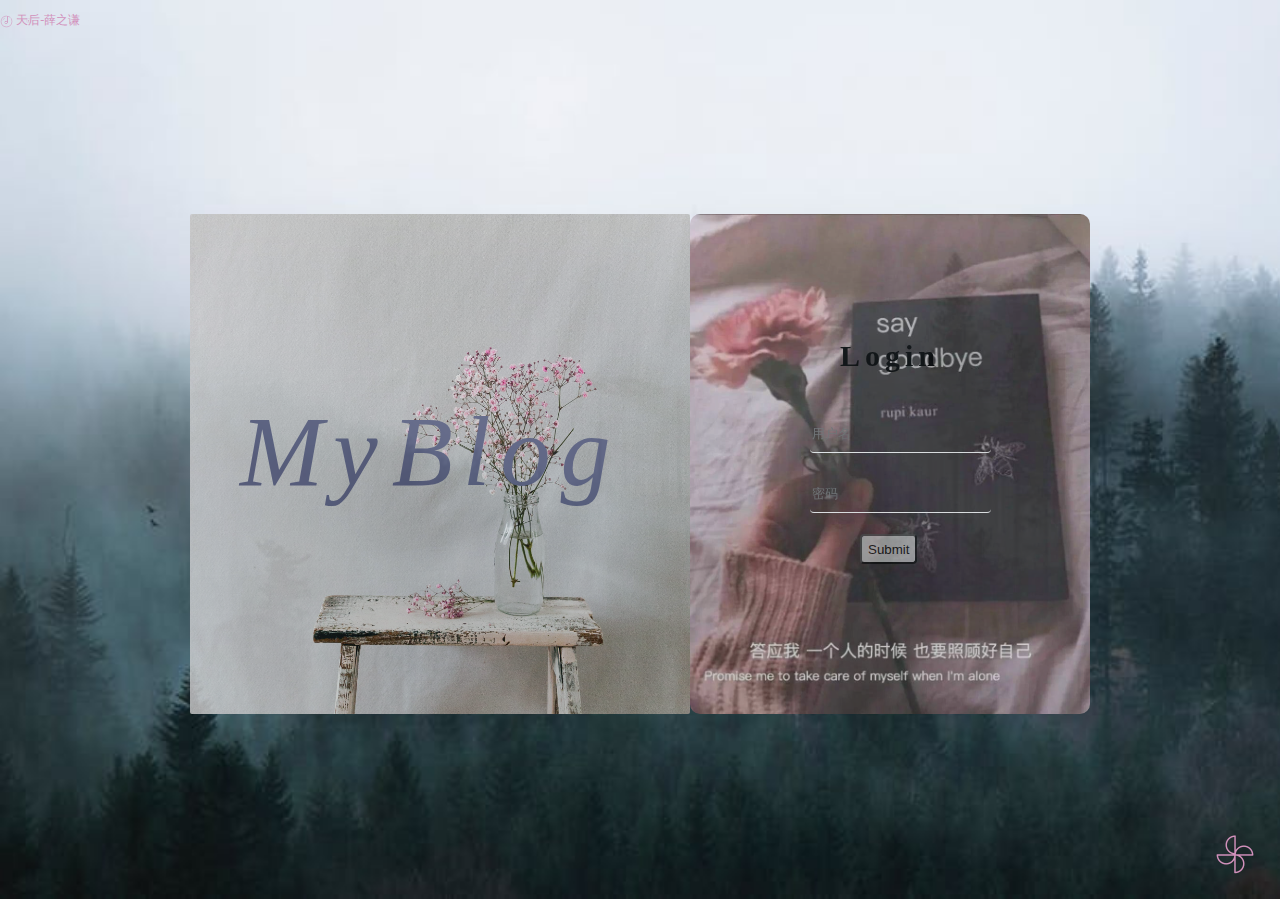
<file: index.html>
<!DOCTYPE html>
<html lang="en">

<head>
    <meta charset="UTF-8" />
    <meta http-equiv="X-UA-Compatible" content="IE=edge" />
    <meta name="viewport" content="width=device-width, initial-scale=1.0" />
    <title>登陆</title>
    <!-- 引入外部js：音乐播放功能 -->
    <script type="text/javascript" src="js/index.js"></script>
    <!-- 引入外部css：外部样式 -->
    <link href="css/index.css" rel="stylesheet" type="text/css" />
</head>

<body>
    <!-- 背景音乐 -->
    <div id="audioBox">
        <p id="musicName">
            <img id="musicImg" src="imgs/login/backgroundMusic.png" alt="">
            
        </p>
        <p id="date"></p>
    </div>

    <!-- 登录界面 -->
    <div id="loginContainer">
        <div id="loginWelcome">
            <!-- @font-face更换字体：https://www.cnblogs.com/moqiutao/archive/2015/12/23/5070463.html -->
            <p id="welcomeWord">
                <span>My</span>
                <span>Blog</span>
            </p>
            <form action="#" id="loginForm">
                <h2>Login</h2>
                <input type="text" id="username" placeholder="用户名">
                <input type="password" id="password" placeholder="密码">
                <button type="button" id="btn">Submit</button>
                <span id="error"></span>
            </form>
        </div>
    </div>

    <!-- 背景图片 -->
    <div id="backgroundImg">
    </div>
</body>

</html>
</file>
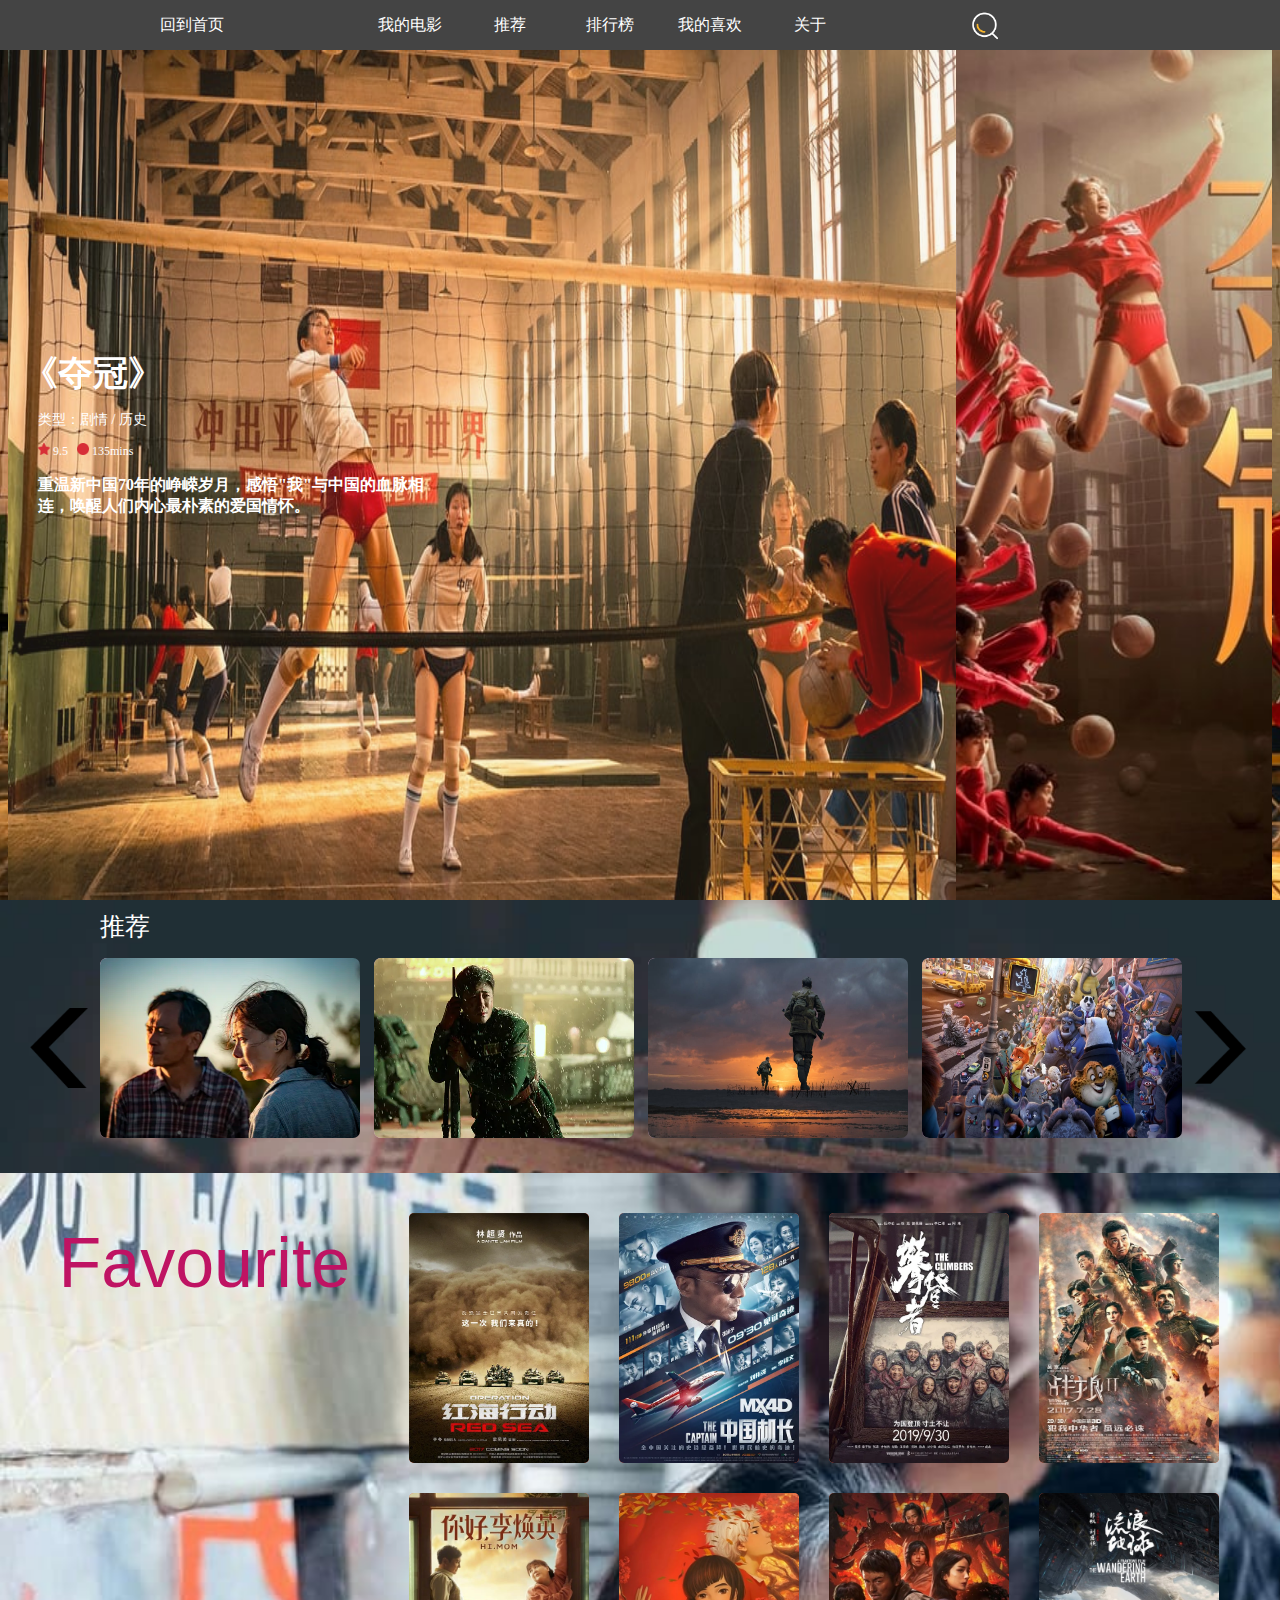
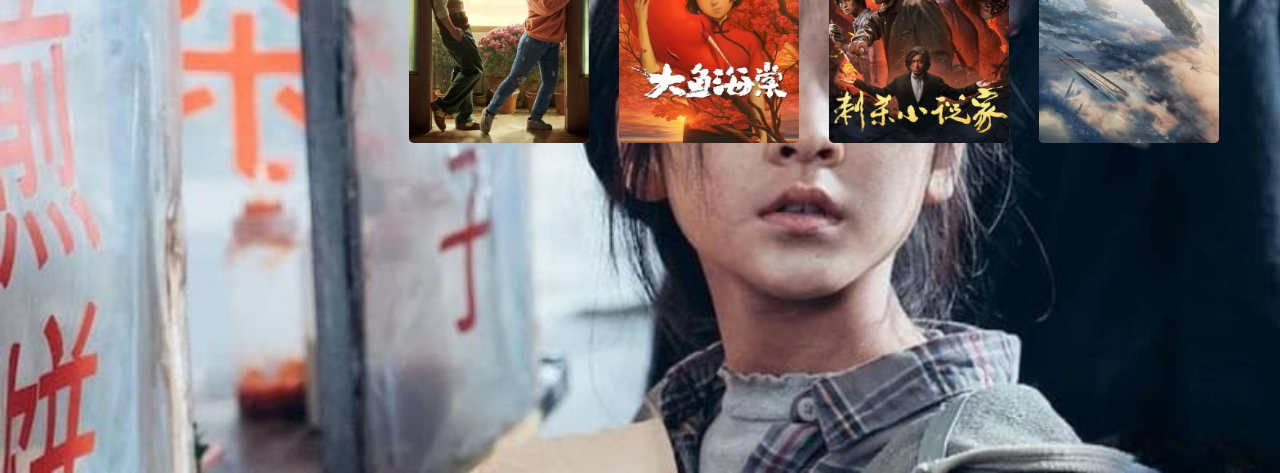
<file: movie.html>
<!DOCTYPE html>
<html lang="en">
<head>
    <meta charset="UTF-8">
    <meta http-equiv="X-UA-Compatible" content="IE=edge">
    <meta name="viewport" content="width=device-width, initial-scale=1.0">
    <link rel="stylesheet" href="css/movie.css">
    <script src="js/movie.js"></script>
    <title>我的电影</title>
</head>
<body>

    <!-- 导航栏 -->
    <nav id="nav">
        <div>
            <p id="movieLogo"><a href="home.html">回到首页</a></p>
            <ul id="movieNav">
                <li><a href="#">我的电影</a></li>
                <li><a href="#">推荐</a></li>
                <li><a href="#">排行榜</a></li>
                <li><a href="#">我的喜欢</a></li>
                <li><a href="#">关于</a></li>
                <li id="movieSearch"><img src="imgs/电影/nav/搜索.png" alt=""></li>
                <li><input type="text" value="" placeholder=""></li>
            </ul>
        </div>
    </nav>

    <!-- 主内容区 -->
    <div id="main">
        <div id="contain1">
            <!-- 轮播图 -->
            <div id="con1">
                <img class="movieImg" src="imgs/电影/loop/夺冠.jpg" alt="">
                <div id="con1_1">
                    <p class="movieName">《夺冠》</p>
                    <p class="movieKind">类型：剧情 / 历史</p>
                    <p class="movieLevel"><img src="imgs/电影/loop/评级.png" alt=""><span> 9.5 </span>&nbsp;&nbsp;<img src="imgs/电影/loop/时长.png" alt=""><span> 135mins</span></p>
                    <p class="movieSummary">重温新中国70年的峥嵘岁月，感悟"我"与中国的血脉相连，唤醒人们内心最朴素的爱国情怀。</p>
                </div>
            </div>
            <!-- 排行榜 -->
            <div id="con2">

            </div>
        </div>       
    </div>
    
    <!-- 推荐 -->
    <div id="con3">
        <span class="con3_title">推荐</span>
        <div id="con3_1">
            <img class="arrow left" src="imgs/电影/recommand/向左.png" alt="">
            <ul id="recommandUl">
                <li>
                    <img src="imgs/电影/recommand/阳光普照.webp" alt="">
                    <p class="content"><span class="title">阳光普照</span><span class="kind">类型: 剧情 / 家庭 / 犯罪</span></p>
                </li>
                <li>
                    <img src="imgs/电影/recommand/八佰.webp" alt="">
                    <p class="content"><span class="title">八佰</span><span class="kind">类型: 剧情 / 历史 / 战争</span></p>
                </li>
                <li><img src="imgs/电影/recommand/1917.jpg" alt="">
                    <p class="content"><span class="title">1917</span><span class="kind">类型: 剧情 / 战争</span></p>
                </li>
                <li><img src="imgs/电影//recommand/疯狂动物城.jpg" alt="">
                    <p class="content"><span class="title">疯狂动物城</span><span class="kind">类型: 喜剧 / 动画 / 冒险</span></p>
                </li>
            </ul>
            <img class="arrow right" src="imgs/电影/recommand/向右.png" alt="">
        </div>
    </div>

    <!-- 我的喜欢 -->
    <div id="con4">
        <div id="con4_1">
            <p class="con4Title">Favourite</p>
            <p class="con4Info">
                <span class="infoName"></span>
                <span class="infoIntro"></span>
            </p>
            <ul class="con4_1_1 favour">
                <li><img src="imgs/电影/favourite/红海行动2.webp" alt=""></li>
                <li><img src="imgs/电影/favourite/中国机长2.webp" alt=""></li>
                <li><img src="imgs/电影/favourite/攀登者3.webp" alt=""></li>
                <li><img src="imgs/电影/favourite/战狼22.jpg" alt=""></li>
            </ul>
            <ul class="con4_1_2 favour">
                <li><img src="imgs/电影/favourite/你好，李焕英2.jpg" alt=""></li>
                <li><img src="imgs/电影/favourite/大鱼海棠2.jpg" alt=""></li>
                <li><img src="imgs/电影/favourite/刺杀小说家2.jpg" alt=""></li>
                <li><img src="imgs/电影/favourite/流浪地球2.jpg" alt=""></li>
            </ul>
        </div>
    </div>
</body>
</html>
</file>
<file: css/index.css>
body{
    margin:0;
    padding:0;
    background-color:#FFE5E2;
    background: url(../imgs/login/5.jpeg) no-repeat;
    background-size:cover;

    font-family: "Micorsoft YaHei";

}
/* 背景音乐前面的图片 */
div#audioBox img#musicImg{
    vertical-align:middle;
    width:5%;
    animation: spinning 5s linear infinite;    
}
@keyframes spinning{
    0%  { transform: rotate(0deg);}
    50% { transform: rotate(180deg);}
    100%{ transform: rotate(360deg);}
}
/* 背景音乐的歌曲名 */
div#audioBox p#musicName{
    /* overflow-x:hidden; */
    display: inline-block;
    vertical-align:middle;
    font-family:'Times New Roman', Times, serif;
    background: url(../imgs/login/backgroundMusic.png) no-repeat 10%;
    background-size:2%;
    font-size:12px;
    margin-bottom: 0;
    color:#D291BC;
    animation: rolling 20s linear infinite alternate;    
}
@keyframes rolling{
    0%  { margin-left: 20%;}
   20%  { margin-left: 35%;}
   40%  { margin-left: 45%;}
   60%  { margin-left: 55%;}
   80%  { margin-left: 65%;}
   100% { margin-left: 75%;}
}
div#audioBox p#date{
    position: absolute;
    right:10px;
    font-size:12px;
    font-family:'Times New Roman', Times, serif;
    color:#D291BC;
}
/*  登录界面  */
div#loginContainer{
    /* 盒子先设为flex布局 */

    display:flex;
    justify-content:center;
    height:calc(100vh - 30px);
    position:relative;

}
div#loginWelcome{
    margin:auto;
    height:500px;
    width:900px;
    /* background-color: #CA8A8B; */
    border:none;
    position: relative; 
}
p#welcomeWord{
    font-family:'Times New Roman', Times, serif;
    display:inline-block;
    width:500px;
    height:500px;
    margin:0;
    background-color: #acc7eb;
    position: absolute;
    top:0;
    left:0;
    background:url("../imgs/login/loginForm.jpg") no-repeat center center;
    background-size: cover;
    border-radius: 2px;
    opacity: 0.8;

    
    transition: all 1s;
    /* transform:translateX(400px); */
}

p#welcomeWord span{
    color:#585b7e;
    font-size: 100px;
    position: relative;
}
p#welcomeWord span{
    top:180px;
    left:50px;
    font-style: italic;
    letter-spacing: 10px;
}
/* 登录表单 */
form#loginForm{
    /* 子元素也要是flex布局，子元素按照column排列 */
    width: 400px;
    height: 500px;
    display:inline-block;

    background:url("../imgs/login/loginForm2.png") no-repeat center center;
    background-size:cover;
    opacity: 0.8;   
    border-radius:10px;
    text-align:center;
    position: absolute;
    right: 0;
    top:0;
    z-index: 999;

    transition: all 1s;
    /* transform:translateX(-500px); */
}
form#loginForm h2{
    position: relative;
    top:100px;
    font-size: 30px;
    color: black;
    font-weight: 800;
    letter-spacing:5px;
}

form#loginForm input{
    position:absolute;
    top:130px;
    height:36px;
    border:none;
    border-bottom: 1px solid white;
    background-color: rgba(0, 0, 0,0);
    border-radius:4px;
    outline:none;
    color:black;

    background-color:transparent !important;
    background-image:none !important;
    box-sizing: 0 0 0 1000px white inset !important;
 }
 form#loginForm input:focus{

  
    outline:none;

 }
 form#loginForm input#username{
    top:200px;
    left:120px;
 }
 form#loginForm input#password{
    top:260px;
    left:120px;
 }
 form#loginForm button#btn{
    position:absolute;
    top:320px;
    left:170px;

    height:30px;
    border-radius:4px;
    background-color:white;
    outline:none;
    color:black;
    cursor: pointer;
    opacity: 0.6;
 }

form#loginForm span#error{
    position: absolute;
    bottom:120px;
    left:135px;
} 

/* 背景图片 */
div#backgroundImg {
    position: absolute;
}
div#backgroundImg{
    position: absolute;
    right: 20px;
    bottom:20px;
    width:50px;
    height:50px;
    background:url(../imgs//login/风车.png) no-repeat;
    background-size: cover;
}

div#backgroundImg:hover{
    cursor: pointer;
    animation: spinning2 10s linear  running;   
}
@keyframes spinning2{
    0%  { transform: rotate(0deg);}
    50% { transform: rotate(180deg);}
    100%{ transform: rotate(360deg);}
}
</file>
<file: css/movie.css>
body{
    width:100%;
    margin: 0;
    padding: 0;
    /* background-color:#444444; */
    font-family:"Microsoft Yahei";
}

a{
    text-decoration:none;
    color:white;
}
a:visited{
    color:white;
}
/* 导航栏 */
#nav{
    position: relative;
    float: left;
    width: 100%;
    height:50px;
    color: white;
    background-color:#444444;
    z-index: 999;
}
#nav div{
    width: 1000px;
    height:50px;
    margin:0 auto;
    /* background-color:wheat; */
}
#nav p#movieLogo{
    float: left;
    margin:0;
    line-height: 50px;
    margin-left: 20px;
}
#nav ul#movieNav{
    width:600px;
    height:50px;
    margin:0 auto;
    line-height: 50px;
    list-style-type: none;
}
#nav ul#movieNav li{
    float: left;
    text-align:center;
    width:100px;
}
#nav ul#movieNav li:hover{
    cursor: pointer;
    animation: nav 10s linear infinite;

}
@keyframes nav {
    0%{
        background-color:#59332A;
    }
    20%{
        background-color:#5A855D;
    }
    50%{
        background-color:#2A2A59;
    }
    75%{
        background-color:#4A516B;
    }
    100%{
        background-color:#B97F62;
    }
}
#nav ul#movieNav li:nth-child(6) {
    position: relative;
    left:100px;
    width:50px;
    animation:none;
}
#nav ul#movieNav li:nth-child(6) img{
    width:30px;
    vertical-align: middle;
    /* margin-left: 150px; */
}
#nav ul#movieNav li:nth-child(7) {
    position: relative;
    left:100px;
    width:50px;
    animation:none;
}
#nav ul#movieNav li:nth-child(7) input {
    border:0;
    display: none;
    color:white;
    /* 输入框景背景透明 */
    background:transparent;
    /* 去除聚焦时的外边框 */
    outline:none;
}

.inputBorderBottom{
    border-bottom:2px solid white; 
    animation: input 1s linear 1;
}
@keyframes input{
    0%{
        opacity: 0;
        top:10px;
    }
    100%{
        opacity: 1;
        top:0px;
    }
}

/* 主内容区  轮播图 */
#main{
    position:relative;
    width:100%;
    /* height:550px; */
    height:100vh;
    background:url(../imgs/电影/loop/夺冠.jpg) no-repeat center center;
    background-size: cover;
    /* z-index: -1; */
}
#contain1{
    width:1264px;
    /* height:500px; */
    height:calc(100vh - 50px);
    margin:0 auto;
}
#con1{
    position: relative;
    float: left;
    width:948px;
    /* height:500px; */
    height:calc(100vh - 50px);
    background-color:tan;
    /* background: url(../imgs/电影/loop/肖申克的救赎.jpg) no-repeat;
    background-size:cover; */
}
#con1 img.movieImg{
    width:100%;
    height:100%;
    opacity: 0.9;
}
#con1 #con1_1{
    width:400px;
    height:200px;
    position:absolute;
    top:300px;
    left:30px;
    color:white;
    background-color: apparently;
}


/* 轮播图内容 */
#con1_1 p.movieName{
    margin: 0;
    margin-left:-15px;
    margin-bottom: 10px;
    font-size: 35px;
    font-weight: bold;

    /* animation: delayShow 1s linear 1.2; */

}
#con1_1 p.movieKind{
    font-size: 14px;
    font-weight: normal;

    /* animation: delayShow 1s linear 1.4; */
}
#con1_1 p.movieLevel{
    font-size: 12px;

 }
#con1_1 p.movieLevel img{
    display: inline-block;
    width:12px;
    height:12px;
    line-height: 12px;
}

#con1_1 p.movieSummary{
    font-size: 16px;
    font-weight: bold;

}




/* 排行榜 */
#con2{
    position:relative;
    float:right;
    width:calc( 1264px - 948px);
    /* width:316px; */
    /* height:500px; */
    height:calc(100vh - 50px);
    background:url(../imgs/电影/loop/夺冠_sidebar.jpg) no-repeat center center;
    background-size: cover;
    /* opacity:0.8; */
    color:#314F87;
    font-weight: bold;
    background-color: #83316F;
}


/* 推荐 */
#con3{
    float: left;
    width: 100%;
    height:273px;
    background:url(../imgs/电影/sidebar/bg2.webp) no-repeat;
    background-size: cover;
    background-color:aquamarine;
}
#con3 span.con3_title{
    position:relative;
    left:100px;
    top:10px;
    width:100px;
    margin:0;
    font-size: 25px;
    color:white;
}
#con3_1{
    position: relative;
    width:1100px;
    height:230px;
    margin:0 auto;
    /* background-color: yellowgreen; */
}
/* 设置箭头 */
#con3_1 .arrow{
    position:absolute;
    width:80px;
}
#con3_1 img.left{
     /* 添加效果，鼠标衣服，箭头变大 */
    transition:all 0.5s;
}
#con3_1 img.left:hover{
    cursor: pointer;
    transform:scale(1.2);
    transform:translateX(-10px);
}
#con3_1 img.right{
    /* 添加效果，鼠标衣服，箭头变大 */
   transition:all 0.5s;
}
#con3_1 img.right:hover{
   cursor: pointer;
   transform:scale(1.2);
   transform:translateX(10px);
}

#con3_1 .left{
    top:75px;
    left:-70px;
}
#con3_1 .right{
    top:75px;
    right:-70px;
}
#con3 ul#recommandUl{
    list-style-type:none;
    /* position:absolute; */
    margin:0;
    padding:0;
}
#con3 ul#recommandUl li{
    display: inline-block;
    width:250px;
    height:180px;
    margin: 25px 10px;

    /* text-align:center; */
    border-radius: 7px;
    background-color: #F6C6EA;
}
#con3 ul#recommandUl li img{
    width:260px;
    height:180px;
    border-radius: 7px;
    /* transition: all 0.6s;表示所有的属性变化在0.6s的时间段内完成。 */
    transition: all 0.6s
}
#con3 ul#recommandUl li img:hover{
    cursor: pointer;
    transform: scale(1.15);
}
#con3 ul#recommandUl li p{
    position: relative;
    margin:0;
    color:white;
    /* width:200px;
    height:200px; */
    top:-100px;
    left:30px;
    opacity: 0;
    user-select:none;
    /* display:none; */
}

#con3 ul#recommandUl li p span.title{
    position:absolute;
    font-size: 25px;
}
#con3 ul#recommandUl li p span.kind{
    font-size: 14px;
    position:absolute;
    top:50px;
    width:150px;
}

/* 我的喜欢 */
#con4{
    float: left;
    width: 100%;
    /* height:600px; */
    height:100vh;
    background-color:darkorange;

    background:url(../imgs/电影/favourite/刺杀小说家.jpg) no-repeat;
    background-size: cover;
}

#con4_1{
    position: relative;
    width:1263px;
    height:600px;
    margin:0 auto;
}
#con4_1 p.con4Title,p.con4Info{
    position:absolute;
    margin:0;
    font-size: 70px;
    top:50px;
    left:50px;
    color:#BF1363;
    font-family: Arial, Helvetica, sans-serif;
}
#con4_1 p.con4Title img{
   font-weight: bold;
}
#con4_1 p.con4Info{
    font-size: 16px;
    top:150px;
    color:#BF1363;
}
#con4_1 p.con4Info span.infoName{
    position:absolute;
    font-size:40px;
    width:300px;
}
#con4_1 p.con4Info span.infoIntro{
    position:absolute;
    top:70px;
    text-indent: 2em;
    width:300px;
}
#con4_1 ul.favour{
    list-style-type:none;
    position:absolute;
    width:840px;
    margin:0;
}

#con4_1 ul.favour li{
    position: relative;
    width:180px;
    height:250px;
    border-radius: 5px;
    background-color:tomato;
}
#con4_1 ul.favour li img{
    width:180px;
    height:250px;
    border-radius: 5px;
}
#con4_1 ul.favour li img:hover{
    cursor: pointer;
}
/* 第一行 */
#con4_1 ul.con4_1_1{
    top:40px;
    left:360px;
}
#con4_1 ul.con4_1_1 li{
    position: relative;
    float: left;
    margin-right: 30px;
}
/* 第二行 */
#con4_1 ul.con4_1_2{
    top:320px;
    left:360px;
}
#con4_1 ul.con4_1_2 li{
    float: left;
    margin-right: 30px;
}
</file>
